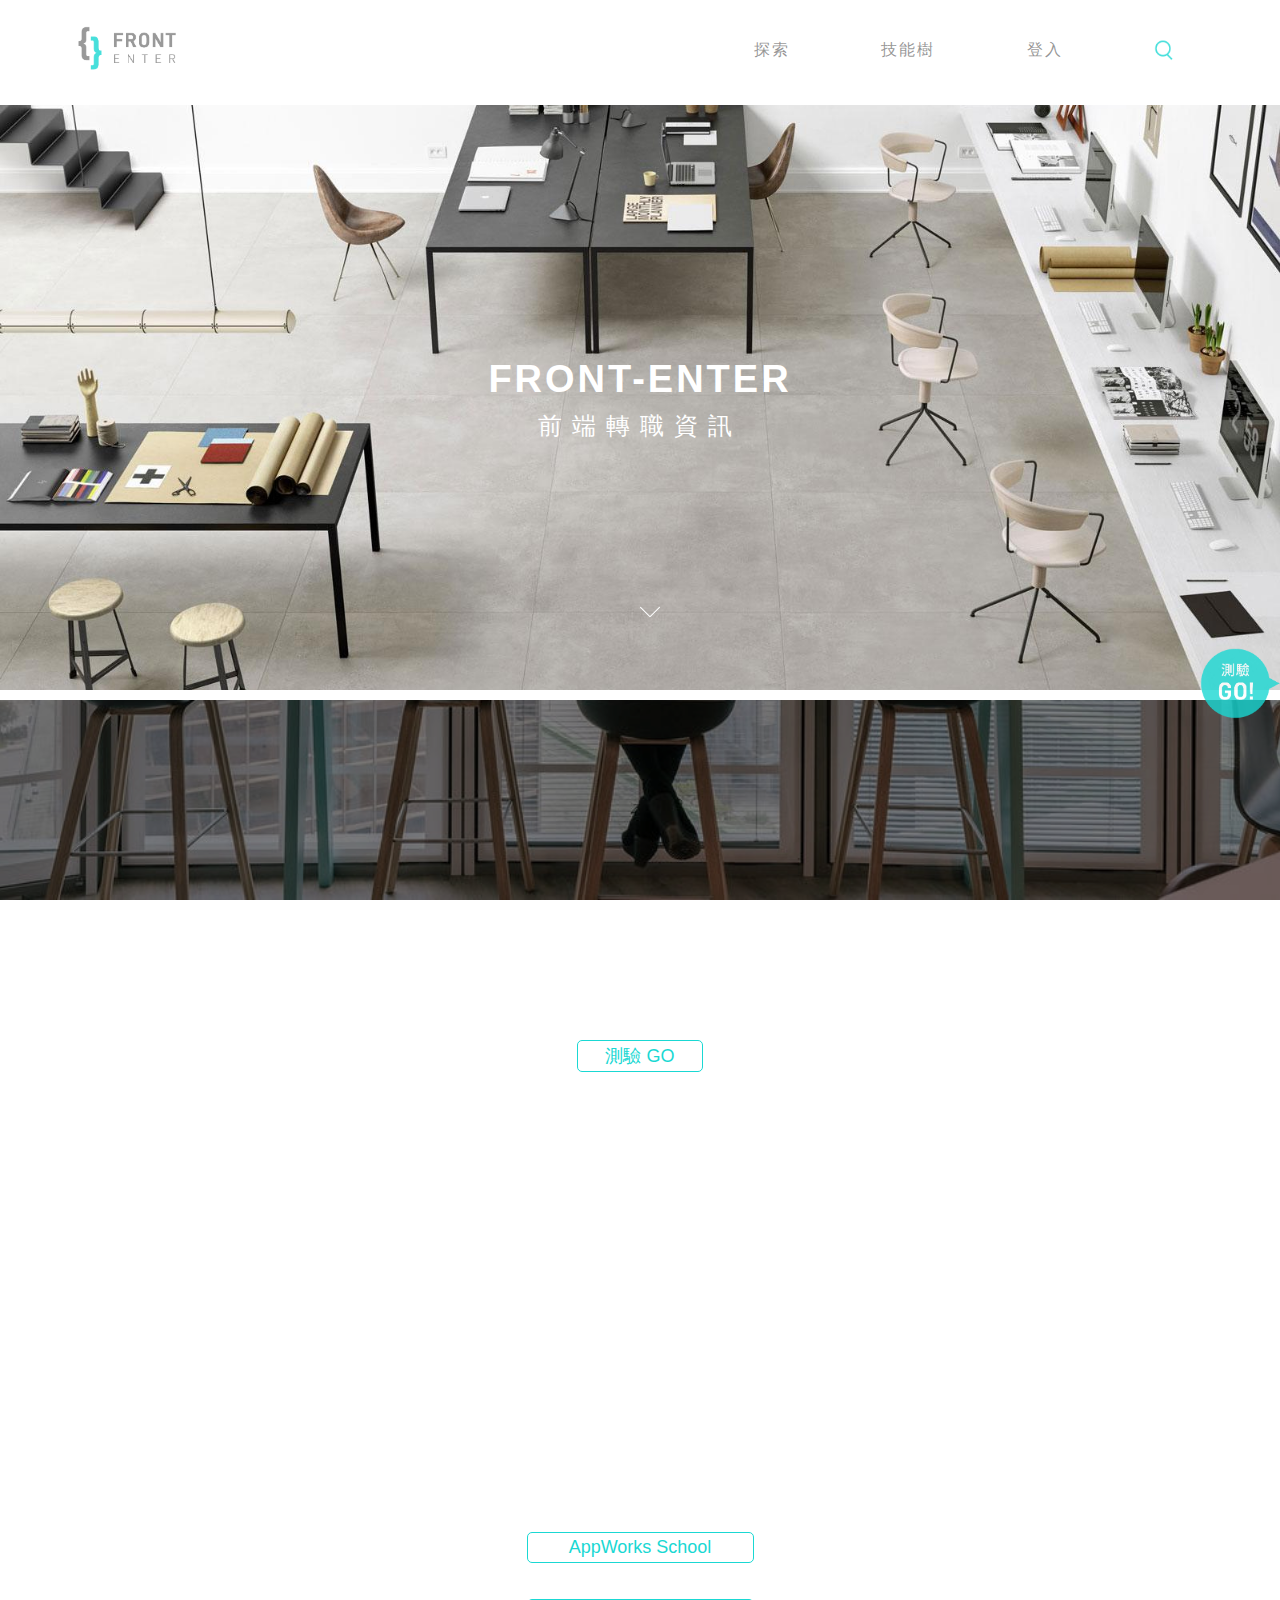
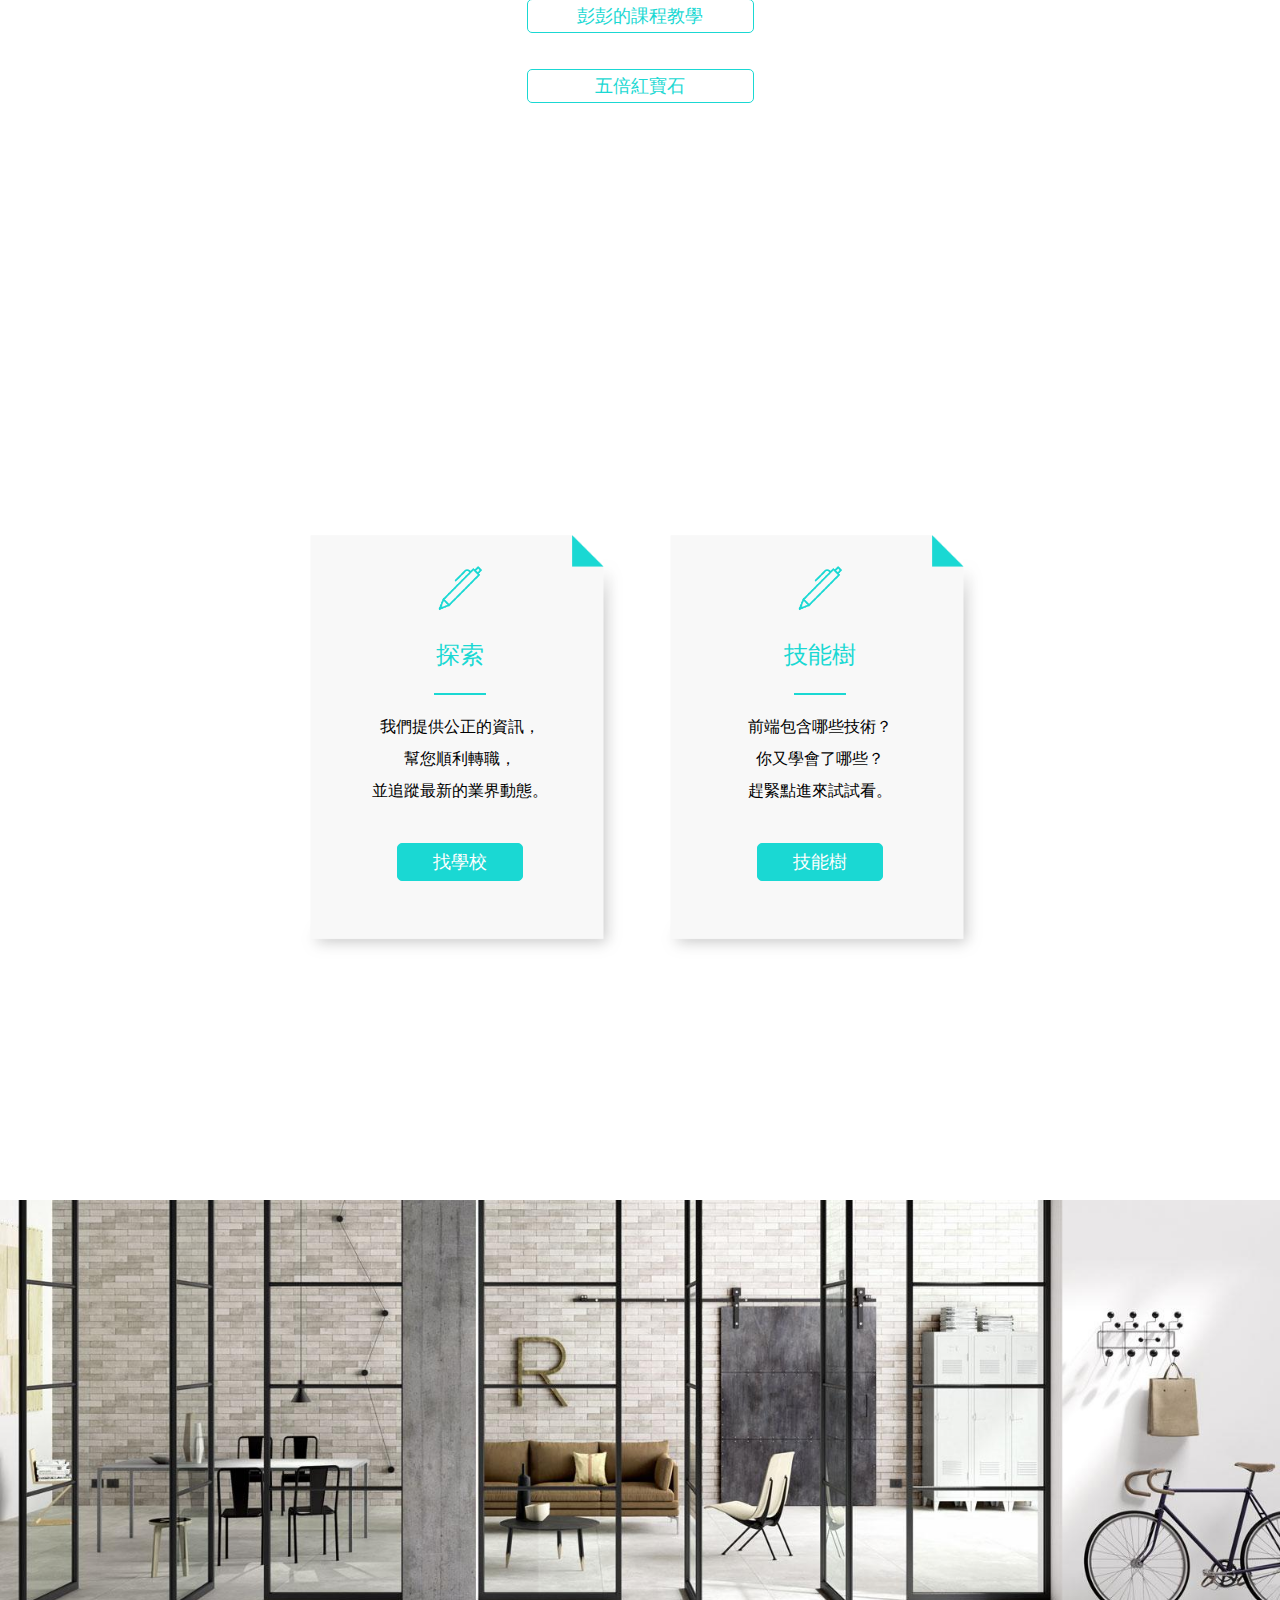
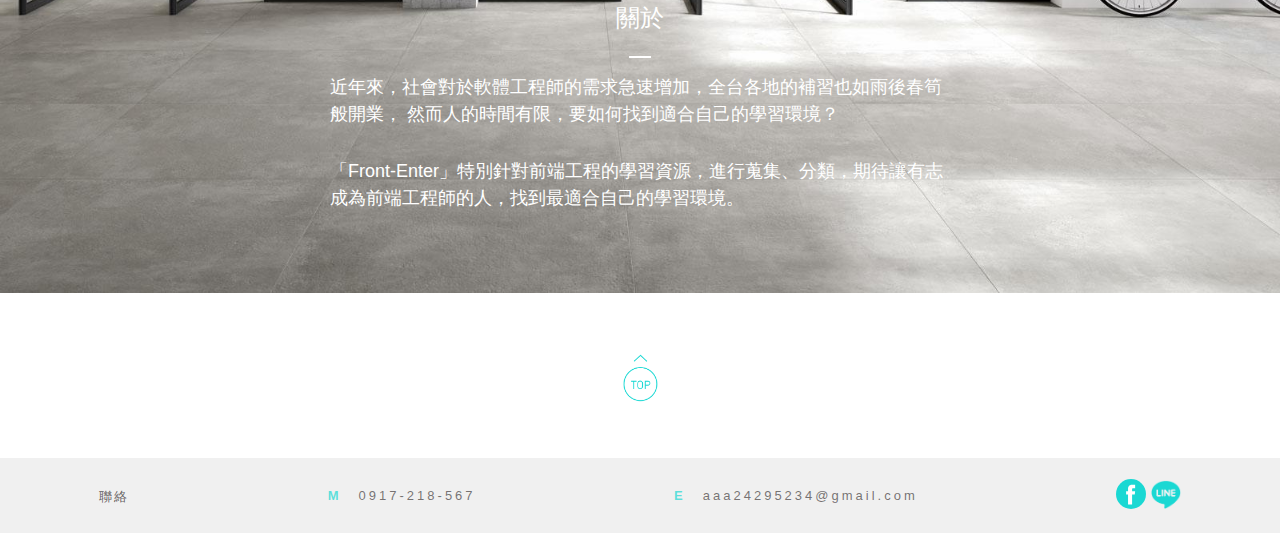
<file: page1/part2/index.html>
<!DOCTYPE html>
<html lang="en">

<head>
  <meta charset="UTF-8">
  <meta name="viewport" content="width=device-width, initial-scale=1.0">
  <title>Front-Enter - 前端轉職資訊</title>
  <link rel="stylesheet" href="all.css">
</head>

<body>
  <header>
    <a href="#">
      <img src="./images/FE_logo-4.png" alt="logo" class="logo">
    </a>
    <nav>
      <ul class="list">
        <li><a href="#">探索</a></li>
        <li><a href="#">技能樹</a></li>
        <li><a href="#">登入</a></li>
        <img src="./images/FE_search_green.png" alt="search" class="search">
      </ul>
    </nav>
  </header>
  <main>
    <section>
      <div class="container first-background">
        <div class="content">
          <h2>FRONT-ENTER</h2>
          <h3>前端轉職資訊</h3>
        </div>
        <img src="./images/next.svg" alt="arrow" class="arrow">
      </div>
      <div class="container second-background">
        <div class="content">
          <p>想知道自己適合什麼學習環境嗎？</p>
          <p>可以點擊按鈕測測看哦！</p>
          <button type="button" class="btn">測驗 GO</button>
        </div>
      </div>
      <div class="container third-background">
        <div class="content">
          <h4>教室精選</h4>
          <button type="button" class="btn btn-class">AppWorks School</button>
          <button type="button" class="btn btn-class">彭彭的課程教學</button>
          <button type="button" class="btn btn-class">五倍紅寶石</button>
        </div>
      </div>
      <div class="container fourth-background">
        <div class="card">
          <img src="./images/FE_pen.png" alt="">
          <h3>探索</h3>
          <div class="line"></div>
          <p>我們提供公正的資訊，<br>
            幫您順利轉職，<br>
            並追蹤最新的業界動態。
          </p>
          <button type="button" class="btn">找學校</button>
        </div>
        <div class="card">
          <img src="./images/FE_pen.png" alt="">
          <h3>技能樹</h3>
          <div class="line"></div>
          <p>前端包含哪些技術？<br>
            你又學會了哪些？<br>
            趕緊點進來試試看。
          </p>
          <button type="button" class="btn">技能樹</button>
        </div>
      </div>
      <div class="container fifth-background">
        <div class="about">
          <h3>關於</h3>
          <div class="about-line"></div>
          <p>
            近年來，社會對於軟體工程師的需求急速增加，全台各地的補習也如雨後春筍般開業， 然而人的時間有限，要如何找到適合自己的學習環境？
          </p>
          <p>
            「Front-Enter」特別針對前端工程的學習資源，進行蒐集、分類，期待讓有志成為前端工程師的人，找到最適合自己的學習環境。
          </p>
        </div>
      </div>
    </section>
    <div class="go-top">
      <img src="images/FE_TOP.png" alt="top">
    </div>
    <div>
      <img src="./images/FE_test_go.png" alt="go to test" class="test-img">
    </div>
  </main>
  <footer>
    <div>
      <a href="#">聯絡</a>
    </div>
    <div class="contact">
      <span>M</span>
      <p>0917-218-567</p>
    </div>
    <div class="contact">
      <span>E</span>
      <p>aaa24295234@gmail.com</p>
    </div>
    <div class="social-link">
      <img src="./images/new-facebook-blue.svg" alt="">
      <img src="./images/FE_line.png" alt="">
    </div>
  </footer>
</body>

</html>
</file>
<file: page1/part2/all.css>
/* CSS reset */
html,
body,
div,
span,
applet,
object,
iframe,
h1,
h2,
h3,
h4,
h5,
h6,
p,
blockquote,
pre,
a,
abbr,
acronym,
address,
big,
cite,
code,
del,
dfn,
em,
img,
ins,
kbd,
q,
s,
samp,
small,
strike,
strong,
sub,
sup,
tt,
var,
b,
u,
i,
center,
dl,
dt,
dd,
ol,
ul,
li,
fieldset,
form,
label,
legend,
table,
caption,
tbody,
tfoot,
thead,
tr,
th,
td,
article,
aside,
canvas,
details,
embed,
figure,
figcaption,
footer,
header,
hgroup,
menu,
nav,
output,
ruby,
section,
summary,
time,
mark,
audio,
video {
  margin: 0;
  padding: 0;
  border: 0;
  font-size: 100%;
  font: inherit;
  vertical-align: baseline;
}
/* HTML5 display-role reset for older browsers */
article,
aside,
details,
figcaption,
figure,
footer,
header,
hgroup,
menu,
nav,
section {
  display: block;
}
body {
  line-height: 1;
}
ol,
ul {
  list-style: none;
}
blockquote,
q {
  quotes: none;
}
blockquote:before,
blockquote:after,
q:before,
q:after {
  content: '';
  content: none;
}
table {
  border-collapse: collapse;
  border-spacing: 0;
}

body {
  /* 改變整個網頁的盒模型計算方式，避免 header 加上 padding 後超出頁面形成捲軸 */
  box-sizing: border-box;
  font-family: 'Noto Sans TC', '華康黑體', '微軟正黑體', arial, sans-serif;
  position: relative;
}

a {
  /* 清除所有超連結的下底線 */
  text-decoration: none;
}

header {
  /* 將 nav 改成橫式排版，並拉開左右區塊的距離 */
  display: flex;
  justify-content: space-between;
  /* 垂直置中 */
  align-items: center;
  /* 設定背景顏色與透明度 */
  background: white;
  opacity: 0.8;
  /* 寬度用百分比設定，讓他可以隨畫面大小自行伸縮 */
  width: 100vw;
  /* 高度 與 padding 為了讓設計接近參考網頁 */
  height: 100px;
  padding: 0 60px;
  /* 使header保持在畫面最上面 */
  position: fixed;
  z-index: 10;
}

.logo {
  /* 讓圖片接近參考網頁大小 */
  width: 133px;
}

nav {
  width: 40%;
  margin-right: 120px;
}

.list {
  height: 100%;
  display: flex;
  justify-content: space-around;
  align-items: center;
}

.list a {
  color: rgba(112, 111, 111, 0.904);
  font-size: 16px;
  letter-spacing: 2px;
}

.search {
  width: 20px;
}

main {
  /* 因應 header 的 position 而調整 */
  position: relative;
  top: 105px;
}

/* 背景圖片共同設定 */
.container,
::before {
  width: 100%;
  height: 65vh;
  background-position: center;
  background-repeat: no-repeat;
  background-size: cover;
  text-align: center;
  margin-bottom: 10px;
  position: relative;
}

/* 背景圖片 */
.first-background {
  background-image: url(images/key-visual.jpg);
}

/* 將降低亮度的濾鏡函式設在偽元素，顯示在背景圖片之前，避免影響其他文字內容 */
/* 加上 z-index，確保其他文字內容不會被擋住  */
.second-background::before {
  position: absolute;
  z-index: -1;
  display: block;
  height: 100%;
  content: '';
  filter: brightness(50%);
  background-attachment: fixed;
  background-image: url(images/second-img.jpg);
}

.third-background::before {
  position: absolute;
  z-index: -1;
  display: block;
  height: 100%;
  content: '';
  filter: brightness(50%);
  background-image: url(images/third-img.jpg);
  /* 製造滾動視差 */
  background-attachment: fixed;
}

.fourth-background {
  background-image: url(images/15.jpg);
  background-attachment: fixed;
  height: 100vh;
  display: flex;
  justify-content: center;
  align-items: center;
}

.fifth-background {
  background-image: url(images/five-img.jpg);
  background-position-y: bottom;
  height: 77vh;
  display: flex;
  justify-content: center;
  align-items: end;
}

.content {
  height: 100%;
  display: flex;
  flex-direction: column;
  justify-content: center;
  align-items: center;
  line-height: 1.5;
  /* position: relative;
  z-index: 1; */
}

.content h2 {
  color: white;
  font-size: 38px;
  font-weight: bold;
  letter-spacing: 3px;
}

.content h2:hover {
  transform: rotate(-5deg);
}

.content h3 {
  color: white;
  font-size: 24px;
  letter-spacing: 10px;
}

.content h4 {
  color: white;
  font-size: 20px;
  letter-spacing: 3px;
  margin-bottom: 30px;
}

.content p {
  color: white;
  font-size: 18px;
  letter-spacing: 3px;
  margin: 9px;
}

.arrow {
  transform: rotate(90deg);
  width: 20px;
  /* margin-top: 30vh; 影響到上面的字 */
  position: absolute;
  left: 50%;
  top: 85%;
  animation-name: arrowMoving; /*動畫名稱(自訂)*/
  animation-duration: 0.3s; /*一次完整動畫時間為?秒*/
  animation-iteration-count: infinite; /*播放次數為無限次*/
  animation-direction: alternate; /*播放方向為先正向再反向*/
}

@keyframes arrowMoving {
  /*動畫名稱arrowMoving*/
  0% {
    top: 84%;
  }
  100% {
    top: 86%;
  }
}

.btn {
  /* 使按鈕背景透明 */
  background-color: transparent;
  color: rgb(26, 216, 211);
  border: 1px solid rgb(26, 216, 211);
  border-radius: 5px;
  font-size: 18px;
  width: 126px;
  padding: 3px 10px;
  margin-top: 36px;
}

.btn-class {
  width: 227px;
  margin: 18px;
  padding: 4px 10px;
}

.card {
  background-image: url(images/FE_white.png);
  background-repeat: no-repeat;
  background-size: cover;
  width: 340px;
  height: 450px;
  margin: 0px 10px;
  display: flex;
  flex-direction: column;
  /* justify-content: center; */
  align-items: center;
  line-height: 1.5;
}

.card img {
  width: 45px;
  margin-top: 50px;
}

.card h3 {
  color: rgb(26, 216, 211);
  font-size: 24px;
  margin-top: 25px;
}

.card p {
  line-height: 2;
}

.line {
  border: 1px solid rgb(26, 216, 211);
  width: 50px;
  margin: 20px auto 16px auto;
}

.card .btn {
  /* 使按鈕背景透明 */
  background-color: rgb(26, 216, 211);
  color: white;
  padding: 6px 10px;
}

.about {
  max-width: 620px;
  font-size: 18px;
  line-height: 1.5;
  color: white;
  margin-bottom: 4%;
  /* margin-bottom: 80px; */
  padding: 0 20px;
}

.about h3 {
  font-size: 24px;
}

.about p {
  text-align: left;
  font-size: 18px;
  margin-bottom: 30px;
}

.about-line {
  border: 1px solid;
  width: 20px;
  margin: 20px auto 16px auto;
}

.test-img {
  width: 80px;
  position: fixed;
  top: 72%;
  right: 0px;
  z-index: 1;
  opacity: 0.8;
}

.go-top {
  height: 150px;
  display: flex;
  align-items: center;
  justify-content: center;
}

.go-top img {
  width: 35px;
}

footer {
  position: relative;
  top: 110px;
  display: flex;
  justify-content: space-around;
  align-items: center;
  width: 100%;
  height: 75px;
  background-color: rgba(236, 236, 236, 0.811);
}

footer a {
  color: rgba(63, 58, 58, 0.812);
  font-size: 13px;
  letter-spacing: 2px;
}

.contact {
  display: flex;
  align-items: baseline;
}

.contact span {
  font-size: 13px;
  color: rgba(26, 216, 210, 0.703);
  font-weight: bold;
}

.contact p {
  font-size: 13px;
  letter-spacing: 3px;
  padding-left: 20px;
  color: rgba(63, 58, 58, 0.701);
}

.social-link img {
  width: 30px;
}

@media screen and (max-width: 768px) {
  header {
    padding: 0px;
  }
  nav {
    margin-right: 0px;
  }
  .card {
    width: 204px;
    height: 270px;
  }
  .card img {
    width: 27px;
    margin-top: 30px;
  }

  .card h3 {
    color: rgb(26, 216, 211);
    font-size: 14px;
    margin-top: 15px;
  }

  .card p {
    line-height: 1.5;
    font-size: 12px;
  }

  .card .btn {
    font-size: 12px;
    margin-top: 20px;
  }

  .line {
    border: 1px solid rgb(26, 216, 211);
    width: 30px;
    margin: 12px auto 9px auto;
  }
  .fifth-background {
    background-image: none;
  }
  .fifth-background::before {
    position: absolute;
    z-index: -1;
    display: block;
    height: 100%;
    content: '';
    filter: brightness(50%);
    background-image: url(images/five-img.jpg);
    top: 0;
  }
  footer {
    height: 140px;
    flex-direction: column;
    align-items: flex-start;
    justify-content: space-evenly;
  }
  footer div {
    padding-left: 20px;
  }
  footer .social-link {
    position: absolute;
    right: 20px;
    bottom: 40px;
  }
}

@media screen and (max-width: 480px) {
  header {
    justify-content: unset;
  }
  nav {
    flex-grow: 1;
  }
  .fourth-background {
    flex-direction: column;
  }

  .content h2 {
    font-size: 32px;
  }
  .content h3 {
    font-size: 20px;
  }
  .content p {
    font-size: 16px;
  }
}
</file>
